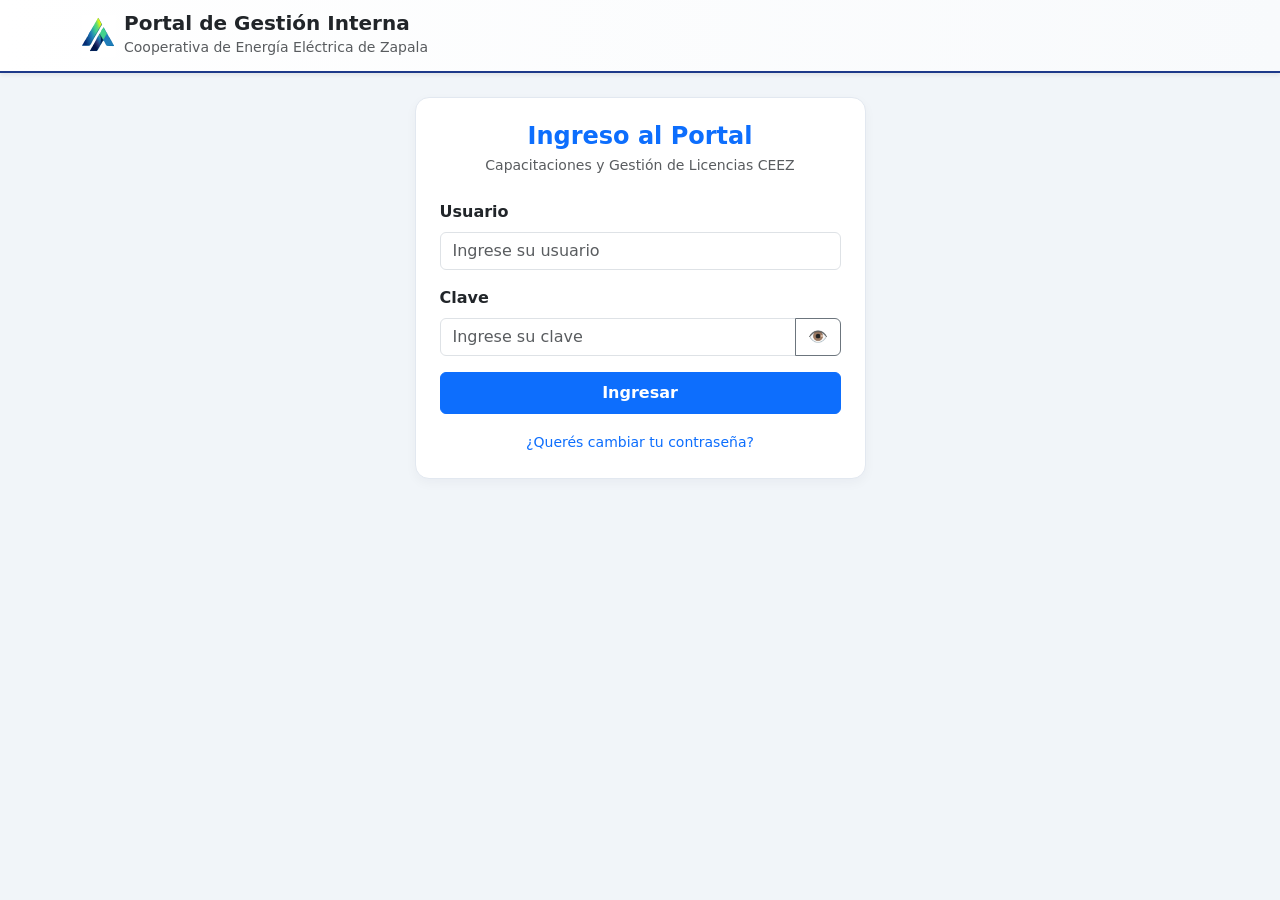
<file: index.html>
<!DOCTYPE html>
<html lang="es">
<head>
  <meta charset="UTF-8">
  <meta name="viewport" content="width=device-width, initial-scale=1.0">
  <meta http-equiv="Cache-Control" content="no-cache, no-store, must-revalidate">
  <meta http-equiv="Pragma" content="no-cache">
  <meta http-equiv="Expires" content="0">

  <title>Portal Interno CEEZ - Capacitaciones y Licencias</title>
  <link rel="icon" type="image/png" href="assets/pino-ceez.png">
  <link href="https://cdn.jsdelivr.net/npm/bootstrap@5.3.0/dist/css/bootstrap.min.css" rel="stylesheet">
  <link href="css/styles.css?v=2.2" rel="stylesheet">
</head>
<body>

  <!-- BARRA SUPERIOR -->
  <div class="header-bar shadow-sm">
    <div class="container d-flex flex-wrap justify-content-between align-items-center gap-2">
      <div class="d-flex align-items-center gap-2">
        <img src="assets/pino-ceez.png" alt="Logo CEEZ" class="brand-logo">
        <div>
          <h5 class="m-0 fw-bold text-dark" style="line-height: 1.15;">Portal de Gestión Interna</h5>
          <small class="text-muted">Cooperativa de Energía Eléctrica de Zapala</small>
        </div>
      </div>
      <div class="d-flex flex-wrap align-items-center gap-2">
        <div id="usuarioInfo" class="badge bg-light text-dark border px-3 py-2 fw-semibold d-none"></div>
        <button id="btnAbrirCambioClave" class="btn btn-outline-secondary btn-sm d-none" data-bs-toggle="modal" data-bs-target="#modalCambiarClave">🔑 Cambiar Clave</button>
        <button id="btnCerrarSesion" class="btn btn-outline-danger btn-sm d-none">Cerrar Sesión</button>
      </div>
    </div>
  </div>

  <div class="container my-4">

    <!-- 1. VISTA LOGIN -->
    <div id="vistaLogin" class="row justify-content-center mt-4">
      <div class="col-12 col-sm-9 col-md-6 col-lg-5">
        <div class="card card-custom p-4">
          <h4 class="text-center fw-bold mb-1 text-primary">Ingreso al Portal</h4>
          <p class="text-center text-muted small mb-4">Capacitaciones y Gestión de Licencias CEEZ</p>
          
          <form id="formLogin">
            <div class="mb-3">
              <label class="form-label fw-semibold">Usuario</label>
              <input type="text" id="loginUsuario" class="form-control" placeholder="Ingrese su usuario" required autocomplete="off" autocapitalize="none">
            </div>
            <div class="mb-3">
              <label class="form-label fw-semibold">Clave</label>
              <div class="input-group">
                <input type="password" id="loginClave" class="form-control" placeholder="Ingrese su clave" required autocomplete="off">
                <button class="btn btn-outline-secondary" type="button" data-toggle-pass="loginClave" tabindex="-1" title="Mostrar u ocultar clave">👁️</button>
              </div>
            </div>
            <button type="submit" id="btnIngresar" class="btn btn-primary w-100 fw-bold py-2">Ingresar</button>
          </form>

          <div class="text-center mt-3">
            <a href="#" class="small text-decoration-none" data-bs-toggle="modal" data-bs-target="#modalCambiarClave">¿Querés cambiar tu contraseña?</a>
          </div>
          <div id="loginError" class="alert alert-danger mt-3 d-none" role="alert"></div>
        </div>
      </div>
    </div>

    <!-- BARRA DE PESTAÑAS PRINCIPALES POST-LOGIN -->
    <div id="barraNavegacion" class="d-none mb-4">
      <div id="alertaClaveDefecto" class="alert alert-warning d-flex flex-wrap justify-content-between align-items-center gap-2 d-none">
        <span>⚠️ Estás usando tu DNI como clave por defecto. Por privacidad, te recomendamos cambiarla.</span>
        <button class="btn btn-sm btn-warning fw-bold" data-bs-toggle="modal" data-bs-target="#modalCambiarClave">Cambiar ahora</button>
      </div>

      <ul class="nav nav-main justify-content-center mb-3">
        <li class="nav-item">
          <button class="nav-link active" id="tabCapacitaciones">📚 Capacitaciones</button>
        </li>
        <li class="nav-item">
          <button class="nav-link position-relative" id="tabPermisos">
            📋 Permisos y Vacaciones
            <span id="badgeNotificacionPermisos" class="position-absolute top-0 start-100 translate-middle badge rounded-pill bg-danger d-none">0</span>
          </button>
        </li>
      </ul>
    </div>

    <!-- 2. VISTA VIDEO INTRO -->
    <div id="vistaVideoIntro" class="row justify-content-center d-none">
      <div class="col-md-9 col-lg-8 text-center">
        <div class="card card-custom p-4 shadow-sm">
          <h4 class="fw-bold text-primary mb-2">Bienvenido/a al Portal de Capacitación</h4>
          <p class="text-muted mb-4">Por favor, mire atentamente el siguiente video antes de continuar a las evaluaciones.</p>
          <div id="contenedorVideoIntro" class="ratio ratio-16x9 rounded overflow-hidden shadow-sm mb-4">
            <iframe id="iframeVideoIntro" src="" title="Video de Capacitación CEEZ" allow="accelerometer; autoplay; clipboard-write; encrypted-media; gyroscope; picture-in-picture; web-share" allowfullscreen></iframe>
          </div>
          <div id="mensajeVideoIntro" class="alert alert-warning d-none" role="status">
            No se pudo cargar el video de capacitación. Verificá la URL `url_video` en la pestaña `youtube` de la planilla S&amp;H.
          </div>
          <div class="d-flex justify-content-center">
            <button id="btnContinuarCapacitaciones" class="btn btn-success btn-lg fw-bold px-4 py-2 shadow-sm">
              Continuar a las Capacitaciones ➔
            </button>
          </div>
        </div>
      </div>
    </div>

    <!-- 3. VISTA CAPACITACIONES -->
    <div id="vistaCapacitaciones" class="d-none">
      <h4 class="text-center fw-bold mb-4 text-dark">Capacitaciones Disponibles</h4>
      <div id="listaCapacitaciones" class="row g-4 justify-content-center"></div>
    </div>

    <!-- 4. VISTA PERMISOS Y VACACIONES (CON SUB-PESTAÑAS DINÁMICAS) -->
    <div id="vistaPermisos" class="d-none">
      
      <!-- BANNER DE AVISO RÁPIDO -->
      <div id="alertaPendientesSuperior" class="alert alert-primary border-0 shadow-sm d-flex flex-wrap justify-content-between align-items-center gap-2 d-none mb-3">
        <span id="textoBannerTareas" class="fw-semibold"></span>
        <button id="btnIrATareaPendiente" class="btn btn-sm btn-primary fw-bold">Ir a revisar ➔</button>
      </div>

      <!-- SUB-PESTAÑAS INTERNAS -->
      <ul class="nav subnav-tabs mb-4" id="contenedorSubPestanas">
        <li class="nav-item" id="itemSubTabPersonal">
          <button class="nav-link active" id="subTabPersonal">
            📝 Mi Solicitud y Estado
          </button>
        </li>
        <li class="nav-item d-none" id="itemSubTabJefatura">
          <button class="nav-link" id="subTabJefatura">
            <span id="labelSubTabJefatura">📥 Autorizaciones del Sector</span>
            <span id="badgeSubTabJef" class="badge bg-danger ms-1 d-none">0</span>
          </button>
        </li>
        <li class="nav-item d-none" id="itemSubTabRRHH">
          <button class="nav-link" id="subTabRRHH">
            🏢 Gestión RRHH
            <span id="badgeSubTabRRHH" class="badge bg-warning text-dark ms-1 d-none">0</span>
          </button>
        </li>
        <li class="nav-item d-none" id="itemSubTabHistorialGlobal">
          <button class="nav-link" id="subTabHistorialGlobal">
            🗄️ Historial General y Comprobantes
          </button>
        </li>
      </ul>

      <!-- SUB-VISTA 1: MI SOLICITUD Y ESTADO -->
      <div id="vistaSubPersonal" class="row g-4">
        <div class="col-12 col-lg-5" id="bloqueFormularioPermiso">
          <div class="card card-custom">
            <div class="card-header-clean d-flex justify-content-between align-items-center flex-wrap gap-1">
              <h5 class="fw-bold text-primary m-0">Nueva Solicitud</h5>
              <div class="d-flex flex-wrap gap-1">
                <span id="badgeConvenioUsuario" class="badge bg-info text-dark">CCT</span>
                <span id="badgeModalidadDias" class="badge bg-secondary">Cómputo</span>
              </div>
            </div>
            <div class="card-body p-4">
              <form id="formPermiso">
                <div class="mb-3">
                  <label class="form-label fw-semibold small text-uppercase text-muted">Tipo de Licencia / Permiso</label>
                  <select id="permisoTipo" class="form-select" required>
                    <option value="">Seleccione un motivo...</option>
                  </select>
                  <div id="infoReglaPermiso" class="form-text text-primary fw-semibold mt-1"></div>
                </div>

                <!-- SALDO DE VACACIONES -->
                <div id="panelSaldoVacaciones" class="caja-vacaciones mb-3 d-none">
                  <div class="d-flex justify-content-between align-items-center">
                    <span class="fw-bold text-success">🏖️ Días de Vacaciones Pendientes:</span>
                    <span id="textoSaldoDias" class="badge bg-success fs-6">0 días</span>
                  </div>
                  <div id="subtextoModalidadVac" class="small text-muted mt-1"></div>
                </div>

                <!-- PANEL CANCELACIÓN DE PEDIDO EXISTENTE -->
                <div id="panelCancelacionPedido" class="p-3 bg-danger-subtle border border-danger rounded-3 mb-3 d-none">
                  <label class="form-label fw-bold text-danger small mb-1">🚫 Seleccioná el Pedido Aprobado a Cancelar:</label>
                  <select id="permisoTramiteCancelar" class="form-select form-select-sm"></select>
                  <div id="infoTramiteCancelar" class="small text-dark mt-2"></div>
                </div>

                <div id="panelCambioTurno" class="p-3 bg-info-subtle border border-info rounded-3 mb-3 d-none">
                  <p class="fw-bold text-primary mb-2">🔄 Datos del cambio de turno/franco</p>
                  <label for="turnoCompanero" class="form-label small fw-semibold">Compañero/a de la unidad GNC</label>
                  <select id="turnoCompanero" class="form-select form-select-sm mb-3">
                    <option value="">Seleccioná un compañero/a...</option>
                  </select>
                  <div class="row g-2 mb-2">
                    <div class="col-6">
                      <label for="turnoFechaOriginal" class="form-label small mb-1">Fecha de tu turno original</label>
                      <input type="date" id="turnoFechaOriginal" class="form-control form-control-sm">
                    </div>
                    <div class="col-6">
                      <label class="form-label small mb-1">Horario original (opcional)</label>
                      <div class="input-group input-group-sm">
                        <input type="time" id="turnoDesdeOriginal" class="form-control" aria-label="Inicio del turno original">
                        <span class="input-group-text">a</span>
                        <input type="time" id="turnoHastaOriginal" class="form-control" aria-label="Fin del turno original">
                      </div>
                    </div>
                  </div>
                  <div class="row g-2">
                    <div class="col-6">
                      <label for="turnoFechaCambio" class="form-label small mb-1">Fecha del turno/franco a intercambiar</label>
                      <input type="date" id="turnoFechaCambio" class="form-control form-control-sm">
                    </div>
                    <div class="col-6">
                      <label class="form-label small mb-1">Horario a intercambiar (opcional)</label>
                      <div class="input-group input-group-sm">
                        <input type="time" id="turnoDesdeCambio" class="form-control" aria-label="Inicio del turno a intercambiar">
                        <span class="input-group-text">a</span>
                        <input type="time" id="turnoHastaCambio" class="form-control" aria-label="Fin del turno a intercambiar">
                      </div>
                    </div>
                  </div>
                  <small class="form-text text-muted d-block mt-2">Si alguna fecha corresponde a un franco, dejá vacío ese horario; podrá completarse a mano en la nota impresa. El compañero/a recibirá la solicitud para aceptarla o rechazarla con su firma electrónica.</small>
                </div>

                <div id="bloqueFechasPermiso" class="row g-2 mb-3">
                  <div class="col-6">
                    <label class="form-label fw-semibold small">Desde</label>
                    <input type="date" id="permisoDesde" class="form-control" required>
                  </div>
                  <div class="col-6">
                    <label class="form-label fw-semibold small">Hasta</label>
                    <input type="date" id="permisoHasta" class="form-control" required>
                  </div>
                </div>

                <div id="bloqueCantidadDias" class="mb-3">
                  <label class="form-label fw-semibold small">Cantidad de Días Computados</label>
                  <input type="number" id="permisoDias" class="form-control fw-bold bg-light" min="1" readonly required>
                  <div id="desgloseCalculoDias" class="form-text text-dark mt-1"></div>
                  <div id="errorSaldoExcedido" class="alert alert-danger py-2 px-3 small mt-2 d-none"></div>
                </div>

                <div class="mb-3">
                  <label class="form-label fw-semibold small">Observaciones / Detalle</label>
                  <textarea id="permisoMotivo" class="form-control" rows="2" placeholder="Opcional: aclaraciones para tu superior..."></textarea>
                </div>

                <div class="p-3 bg-light border rounded-3 mb-3">
                  <p class="small fw-bold text-dark mb-1">🔒 Firma Electrónica de Conformidad</p>
                  <p class="small text-muted mb-2">Por seguridad, reingresá tu usuario y clave para firmar y enviar:</p>
                  <div class="row g-2">
                    <div class="col-6">
                      <input type="text" id="firmaUsuario" class="form-control form-control-sm" placeholder="Usuario" required autocomplete="off" autocapitalize="none">
                    </div>
                    <div class="col-6">
                      <div class="input-group input-group-sm">
                        <input type="password" id="firmaClave" class="form-control" placeholder="Clave" required autocomplete="off">
                        <button class="btn btn-outline-secondary" type="button" data-toggle-pass="firmaClave" tabindex="-1" title="Mostrar u ocultar clave">👁️</button>
                      </div>
                    </div>
                  </div>
                </div>

                <button type="submit" id="btnEnviarPermiso" class="btn btn-primary w-100 fw-bold py-2">Enviar Solicitud a Aprobación</button>
              </form>
              <div id="msgPermiso" class="alert mt-3 d-none"></div>
            </div>
          </div>
        </div>

        <div class="col-12 col-lg-7" id="seccionMisSolicitudes">
          <div class="card card-custom">
            <div class="card-header-clean">
              <h5 class="fw-bold text-dark m-0">📄 Mis Solicitudes Realizadas</h5>
              <small class="text-muted">Seguimiento de estado y carga de comprobantes respaldatorios</small>
            </div>
            <div class="card-body p-4" id="listaMisSolicitudes"></div>
          </div>
        </div>
      </div>

      <!-- SUB-VISTA 2: AUTORIZACIONES (JEFES / DELEGADOS / GERENCIA) -->
      <div id="vistaSubJefatura" class="row g-4 d-none">
        <div id="colBandejaAprobacion" class="col-12 col-lg-7">
          <div class="card card-custom border-primary">
            <div class="card-header-clean d-flex justify-content-between align-items-center">
              <div>
                <h5 id="tituloBandejaAprobacion" class="fw-bold text-primary m-0">📥 Solicitudes Pendientes de Autorización</h5>
                <small id="subtituloBandejaAprobacion" class="text-muted">El sistema detecta automáticamente superposiciones dentro del sector.</small>
              </div>
              <span id="pillPendientesBandeja" class="badge bg-primary">0 pendientes</span>
            </div>
            <div class="card-body p-4" id="listaBandejaJefe"></div>
          </div>
        </div>

        <!-- PANEL EXCLUSIVO JEFE DE UNIDAD: DELEGACIÓN HASTA 4 PERSONAS -->
        <div id="colPanelDelegacionJefe" class="col-12 col-lg-5 d-none">
          <div class="card card-custom">
            <div class="card-header-clean d-flex justify-content-between align-items-center">
              <h5 class="fw-bold text-dark m-0">👥 Delegación de Aprobación</h5>
              <span id="contadorDelegadosJefe" class="badge bg-dark">0 / 4 activos</span>
            </div>
            <div class="card-body p-4">
              <p class="small text-muted mb-3">Habilitá hasta <strong>4 personas</strong> (por vacaciones o secretarias autorizadas) para aprobar pedidos de tu unidad:</p>
              
              <label class="small fw-bold text-success mb-1">Delegados actualmente habilitados:</label>
              <div id="listaDelegadosJefeActivos" class="list-group mb-3"></div>

              <div class="border-top pt-3">
                <label class="small fw-bold text-dark mb-1">Agregar delegado del sector:</label>
                <input type="text" id="buscadorEmpleadoDelegar" class="form-control form-control-sm mb-2" placeholder="Filtrar por nombre o legajo...">
                <div class="row g-2">
                  <div class="col-8">
                    <select id="selectCandidatoDelegadoJefe" class="form-select form-select-sm"></select>
                  </div>
                  <div class="col-4">
                    <button type="button" id="btnAgregarDelegadoJefe" class="btn btn-success btn-sm fw-bold w-100">+ Habilitar</button>
                  </div>
                </div>
              </div>
            </div>
          </div>
        </div>
      </div>

      <!-- SUB-VISTA 3: GESTIÓN RRHH -->
      <div id="vistaSubRRHH" class="row g-4 d-none">
        <!-- Columna Principal: Bandeja Unificada -->
        <div class="col-12 col-lg-7">
          <div class="card card-custom border-success">
            <div class="card-header-clean d-flex flex-wrap justify-content-between align-items-center gap-2">
              <div>
                <h5 class="fw-bold text-success m-0">🗂️ Solicitudes Aprobadas y Archivo</h5>
                <small class="text-muted">Generá la nota PDF para firma manuscrita y consultá comprobantes</small>
              </div>
              <input type="text" id="filtroBandejaRRHHInput" class="form-control form-control-sm w-auto" placeholder="🔍 Buscar empleado, unidad o N°...">
            </div>
            <div class="card-body p-4" id="listaBandejaRRHH" style="max-height: 560px; overflow-y: auto;"></div>
          </div>
        </div>

        <!-- Columna Lateral: Herramientas de Administración en Acordeón -->
        <div class="col-12 col-lg-5">
          <div class="accordion shadow-sm" id="accordionRRHH">
            
            <!-- 1. Saldos de Vacaciones -->
            <div class="accordion-item border-0 mb-3 rounded-3 overflow-hidden shadow-sm">
              <h2 class="accordion-header">
                <button class="accordion-button fw-bold text-dark bg-white" type="button" data-bs-toggle="collapse" data-bs-target="#collapseSaldos">
                  🏖️ Saldos de Vacaciones por Empleado
                </button>
              </h2>
              <div id="collapseSaldos" class="accordion-collapse collapse show" data-bs-parent="#accordionRRHH">
                <div class="accordion-body bg-white pt-1">
                  <label class="small text-muted mb-1">Seleccionar empleado:</label>
                  <select id="rrhhSelectEmpleado" class="form-select form-select-sm mb-2"></select>
                  <div class="row g-2">
                    <div class="col-6">
                      <input type="number" id="rrhhInputDias" class="form-control form-control-sm" min="0" max="60">
                    </div>
                    <div class="col-6">
                      <button type="button" id="btnGuardarSaldoRRHH" class="btn btn-info btn-sm fw-bold w-100 text-dark">💾 Guardar Saldo</button>
                    </div>
                  </div>
                  <div id="rrhhMsgSaldo" class="alert alert-success py-1 px-2 small mt-2 d-none"></div>
                </div>
              </div>
            </div>

            <!-- 2. Calendario de Feriados -->
            <div class="accordion-item border-0 mb-3 rounded-3 overflow-hidden shadow-sm">
              <h2 class="accordion-header">
                <button class="accordion-button collapsed fw-bold text-dark bg-white" type="button" data-bs-toggle="collapse" data-bs-target="#collapseFeriados">
                  📅 Calendario de Feriados (Días Hábiles)
                </button>
              </h2>
              <div id="collapseFeriados" class="accordion-collapse collapse" data-bs-parent="#accordionRRHH">
                <div class="accordion-body bg-white pt-1">
                  <p class="small text-muted mb-2">Excluye automáticamente sábados, domingos y estas fechas:</p>
                  <div class="row g-1 mb-2">
                    <div class="col-5"><input type="date" id="nuevoFeriadoFecha" class="form-control form-control-sm"></div>
                    <div class="col-4"><input type="text" id="nuevoFeriadoDesc" class="form-control form-control-sm" placeholder="Motivo"></div>
                    <div class="col-3"><button type="button" id="btnAgregarFeriado" class="btn btn-secondary btn-sm w-100 fw-bold">+ Sumar</button></div>
                  </div>
                  <div id="listaFeriadosChips" class="d-flex flex-wrap gap-1 mt-2"></div>
                </div>
              </div>
            </div>

            <!-- 3. Delegación Exclusiva Jefa RRHH -->
            <div id="panelDelegacionJefaRRHH" class="accordion-item border-0 rounded-3 overflow-hidden shadow-sm d-none">
              <h2 class="accordion-header">
                <button class="accordion-button collapsed fw-bold text-dark bg-white" type="button" data-bs-toggle="collapse" data-bs-target="#collapseDelegacionRRHH">
                  🔐 Control de Acceso RRHH (Exclusivo Jefa)
                </button>
              </h2>
              <div id="collapseDelegacionRRHH" class="accordion-collapse collapse" data-bs-parent="#accordionRRHH">
                <div class="accordion-body bg-white pt-1">
                  <p class="small text-muted mb-2">Habilitá o bloqueá operarios de RRHH para gestionar el módulo:</p>
                  <div id="listaOperariosDelegacionRRHH" class="list-group"></div>
                </div>
              </div>
            </div>

          </div>
        </div>
      </div>

      <!-- SUB-VISTA 4: HISTORIAL GENERAL (Para Jefes / Delegados / Gerencia) -->
      <div id="vistaSubHistorial" class="row g-4 d-none">
        <div class="col-12">
          <div class="card card-custom">
            <div class="card-header-clean d-flex flex-wrap justify-content-between align-items-center gap-2">
              <div>
                <h5 class="fw-bold text-dark m-0">🗄️ Historial del Sector y Consulta de Comprobantes</h5>
                <small class="text-muted">Consulta permanente de las solicitudes y certificados adjuntos</small>
              </div>
              <input type="text" id="filtroHistorialInput" class="form-control form-control-sm w-auto" placeholder="🔍 Buscar empleado, unidad o N°...">
            </div>
            <div class="card-body p-4" id="listaHistorialSupervision"></div>
          </div>
        </div>
      </div>

    </div>

  </div>

  <!-- MODAL SUBIR COMPROBANTE -->
  <div class="modal fade" id="modalSubirComprobante" tabindex="-1" aria-hidden="true">
    <div class="modal-dialog modal-dialog-centered">
      <div class="modal-content">
        <div class="modal-header">
          <h5 class="modal-title fw-bold">📎 Adjuntar Comprobante de Licencia</h5>
          <button type="button" class="btn-close btn-close-white" data-bs-dismiss="modal"></button>
        </div>
        <div class="modal-body p-4">
          <p class="small text-muted mb-2">Trámite N°: <strong id="compModalIdTramite" class="text-dark"></strong></p>
          <p class="small text-muted mb-3">Seleccioná una imagen (JPG/PNG, podés sacar foto directa con el celular) o un archivo PDF (máximo 5 MB):</p>
          <form id="formSubirComprobante">
            <input type="hidden" id="compHiddenIdTramite">
            <div class="mb-3">
              <input type="file" id="compArchivoInput" class="form-control" accept="image/*,.pdf" required>
            </div>
            <button type="submit" id="btnSubirArchivo" class="btn btn-primary w-100 fw-bold">Subir Comprobante a la Plataforma</button>
          </form>
          <div id="compMensaje" class="alert mt-3 d-none"></div>
        </div>
      </div>
    </div>
  </div>

  <!-- MODAL CAMBIAR CONTRASEÑA -->
  <div class="modal fade" id="modalCambiarClave" tabindex="-1" aria-hidden="true">
    <div class="modal-dialog modal-dialog-centered">
      <div class="modal-content">
        <div class="modal-header">
          <h5 class="modal-title fw-bold">🔑 Cambiar Contraseña</h5>
          <button type="button" class="btn-close btn-close-white" data-bs-dismiss="modal"></button>
        </div>
        <div class="modal-body p-4">
          <form id="formCambiarClave">
            <div class="mb-3">
              <label class="form-label fw-semibold">Usuario</label>
              <input type="text" id="ccUsuario" class="form-control" required autocomplete="off" autocapitalize="none">
            </div>
            <div class="mb-3">
              <label class="form-label fw-semibold">Clave Actual (o DNI si nunca la cambiaste)</label>
              <div class="input-group">
                <input type="password" id="ccActual" class="form-control" required autocomplete="off">
                <button class="btn btn-outline-secondary" type="button" data-toggle-pass="ccActual" tabindex="-1" title="Mostrar u ocultar clave">👁️</button>
              </div>
            </div>
            <div class="mb-3">
              <label class="form-label fw-semibold">Nueva Clave (mínimo 4 caracteres)</label>
              <div class="input-group">
                <input type="password" id="ccNueva" class="form-control" minlength="4" required autocomplete="off">
                <button class="btn btn-outline-secondary" type="button" data-toggle-pass="ccNueva" tabindex="-1" title="Mostrar u ocultar clave">👁️</button>
              </div>
            </div>
            <div class="mb-3">
              <label class="form-label fw-semibold">Confirmar Nueva Clave</label>
              <div class="input-group">
                <input type="password" id="ccConfirmar" class="form-control" minlength="4" required autocomplete="off">
                <button class="btn btn-outline-secondary" type="button" data-toggle-pass="ccConfirmar" tabindex="-1" title="Mostrar u ocultar clave">👁️</button>
              </div>
            </div>
            <button type="submit" id="btnGuardarClave" class="btn btn-primary w-100 fw-bold">Actualizar Contraseña</button>
          </form>
          <div id="ccMensaje" class="alert mt-3 d-none"></div>
        </div>
      </div>
    </div>
  </div>

  <!-- MODALES DE CAPACITACIONES -->
  <div class="modal fade" id="modalContenido" tabindex="-1" aria-hidden="true">
    <div class="modal-dialog modal-lg modal-dialog-centered">
      <div class="modal-content">
        <div class="modal-header">
          <h5 class="modal-title" id="tituloContenido">Material de Capacitación</h5>
          <button type="button" class="btn-close btn-close-white" data-bs-dismiss="modal"></button>
        </div>
        <div class="modal-body text-center p-4">
          <p class="text-muted mb-4">Asegúrese de revisar todo el material atentamente antes de rendir la evaluación.</p>
          <a id="btnLinkDrive" href="#" target="_blank" rel="noopener noreferrer" class="btn btn-outline-primary btn-lg fw-bold">📁 Abrir Material en Google Drive (PDF)</a>
        </div>
      </div>
    </div>
  </div>

  <div class="modal fade" id="modalExamen" data-bs-backdrop="static" tabindex="-1" aria-hidden="true">
    <div class="modal-dialog modal-lg modal-dialog-scrollable">
      <div class="modal-content">
        <div class="modal-header">
          <h5 class="modal-title fw-bold" id="tituloExamen">Evaluación</h5>
          <button type="button" class="btn-close btn-close-white" data-bs-dismiss="modal"></button>
        </div>
        <div class="modal-body p-4" id="cuerpoExamen"></div>
        <div class="modal-footer" id="footerExamen">
          <button type="button" class="btn btn-secondary" data-bs-dismiss="modal">Cancelar</button>
          <button type="button" id="btnEnviarExamen" class="btn btn-success fw-bold">Enviar Evaluación</button>
        </div>
      </div>
    </div>
  </div>

  <script src="https://cdn.jsdelivr.net/npm/bootstrap@5.3.0/dist/js/bootstrap.bundle.min.js"></script>
  <script type="module" src="js/main.js?v=2.2"></script>
</body>
</html>
</file>
<file: css/styles.css>
:root {
  --ceez-primary: #1e3a8a;
  --ceez-secondary: #2563eb;
  --ceez-bg: #f1f5f9;
  --ceez-border: #e2e8f0;
}

body {
  background-color: var(--ceez-bg);
  font-family: 'Segoe UI', system-ui, -apple-system, sans-serif;
  color: #1e293b;
}

/* Barra superior institucional */
.header-bar {
  background: linear-gradient(90deg, #ffffff 0%, #f8fafc 100%);
  border-bottom: 2px solid var(--ceez-primary);
  padding: 12px 24px;
}

.brand-logo {
  height: 42px;
  width: auto;
  object-fit: contain;
}

/* Tarjetas modernas */
.card-custom {
  border: 1px solid var(--ceez-border);
  border-radius: 14px;
  box-shadow: 0 4px 12px rgba(15, 23, 42, 0.04);
  background: #ffffff;
}

.card-header-clean {
  background-color: transparent;
  border-bottom: 1px solid #f1f5f9;
  padding: 16px 20px 12px 20px;
}

/* Badges de capacitaciones */
.badge-status { font-size: 0.82rem; padding: 6px 12px; border-radius: 20px; }
.badge-aprobado { background-color: #d1fae5; color: #065f46; }
.badge-intentos { background-color: #fef3c7; color: #92400e; }
.badge-bloqueado { background-color: #fee2e2; color: #991b1b; }

/* Modales */
.modal-header { background-color: var(--ceez-primary); color: #ffffff; }
.btn-close-white { filter: invert(1); }

/* Pestañas principales */
.nav-main .nav-link {
  color: #475569;
  font-weight: 600;
  border-radius: 10px;
  padding: 10px 20px;
  background: #ffffff;
  border: 1px solid #cbd5e1;
  margin: 0 4px;
  transition: all 0.2s ease;
}

.nav-main .nav-link.active {
  background-color: var(--ceez-primary);
  color: #ffffff;
  border-color: var(--ceez-primary);
  box-shadow: 0 4px 10px rgba(30, 58, 138, 0.2);
}

/* Sub-pestañas internas de Permisos */
.subnav-tabs {
  border-bottom: 2px solid #cbd5e1;
  gap: 6px;
}

.subnav-tabs .nav-link {
  color: #64748b;
  font-weight: 600;
  border: none;
  border-bottom: 3px solid transparent;
  border-radius: 8px 8px 0 0;
  padding: 10px 18px;
  background: rgba(255, 255, 255, 0.6);
  transition: all 0.15s ease;
}

.subnav-tabs .nav-link:hover {
  color: var(--ceez-primary);
  background: #ffffff;
}

.subnav-tabs .nav-link.active {
  color: var(--ceez-primary);
  background: #ffffff;
  border-bottom: 3px solid var(--ceez-primary);
}

/* Caja de vacaciones y alertas */
.caja-vacaciones {
  background: linear-gradient(135deg, #ecfdf5 0%, #d1fae5 100%);
  border: 1px solid #6ee7b7;
  border-radius: 10px;
  padding: 12px 14px;
}

.alerta-superposicion {
  background-color: #fff7ed;
  border-left: 4px solid #ea580c;
  color: #9a3412;
  padding: 10px 12px;
  border-radius: 6px;
  font-size: 0.85rem;
}

/* Ítems de trámites */
.tramite-item {
  border: 1px solid #e2e8f0;
  border-radius: 10px;
  padding: 14px 16px;
  margin-bottom: 12px;
  background: #ffffff;
  transition: box-shadow 0.15s ease;
}

.tramite-item:hover {
  box-shadow: 0 4px 10px rgba(0, 0, 0, 0.04);
}

.tramite-pendiente-doc {
  background-color: #fffbeb;
  border-color: #fcd34d;
}
</file>
